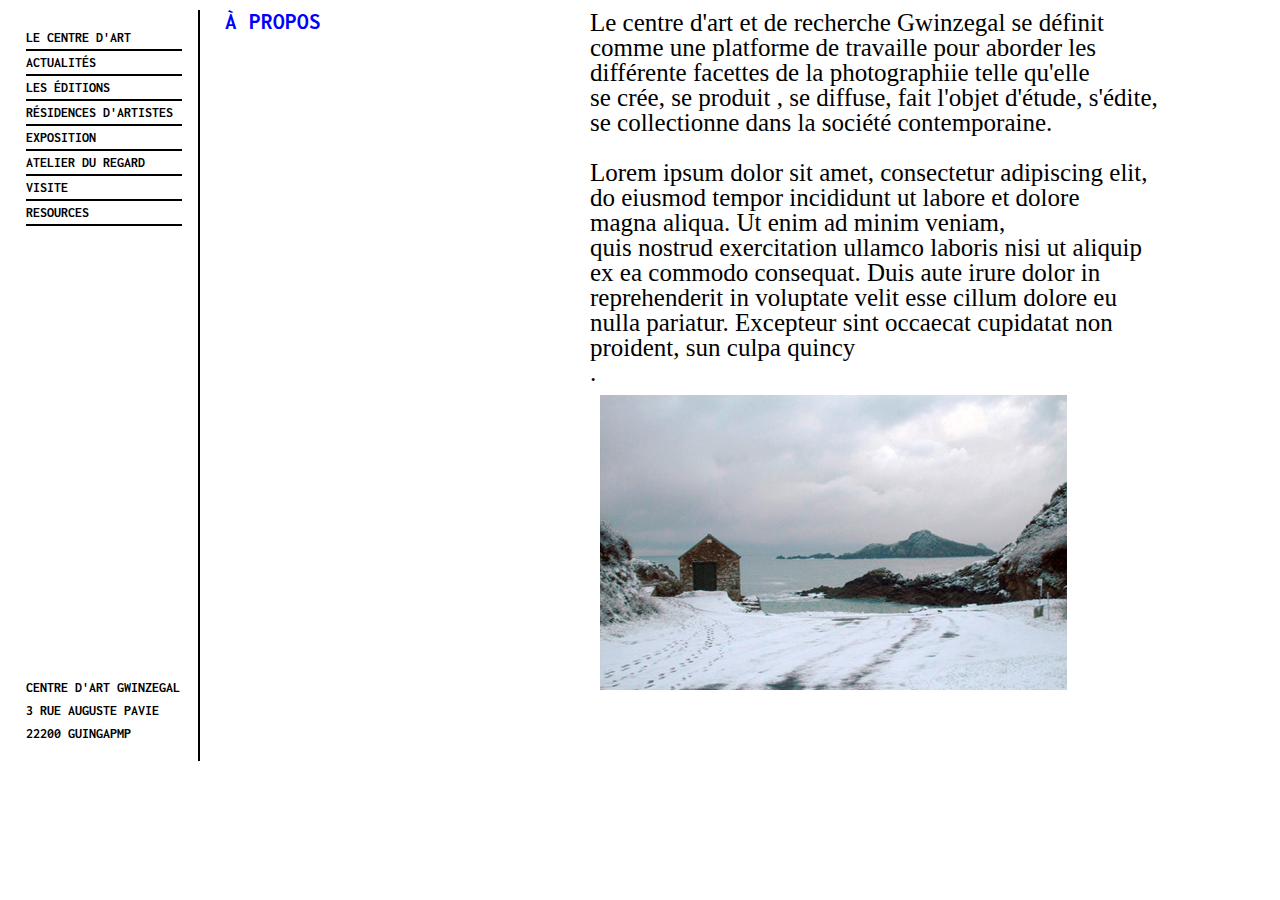
<file: page1/index.html>
<!DOCTYPE html>
<html lang="en">

<head>
    <meta charset="UTF-8">
    <meta name="viewport" content="width=device-width, initial-scale=1.0">
    <link href="https://fonts.googleapis.com/css?family=Inconsolata&display=swap" rel="stylesheet">
    <link rel="stylesheet" href="https://cdnjs.cloudflare.com/ajax/libs/font-awesome/5.12.1/css/all.min.css" integrity="sha256-mmgLkCYLUQbXn0B1SRqzHar6dCnv9oZFPEC1g1cwlkk=" crossorigin="anonymous" />
    <link rel="stylesheet" href="style.css">
    <title>Document</title>
</head>

<body id="b">


    <div id="croix" class="closebtn" onclick="closeNav()">
        <i class="fas fa-times"></i>
    </div>


    <div class="sidebar-right " id="mySidebar">
        <a href="javascript:void(0)" class="openbtn" id="bars" onclick="openNav()">☰</a>
        <div id="main">
            <ul class="blue" id="main2">
                <li><a href="#">le centre d'art</a></li>
                <li><a href="#">actualités</a></li>
                <li><a href="#">les éditions</a></li>
                <li><a href="#">résidences d'artistes</a></li>
                <li><a href="#">exposition</a></li>
                <li><a href="#">atelier du regard</a></li>
                <li><a href="#">visite</a></li>
                <li><a href="#">resources</a></li>


            </ul>

            <section class="lava" id='rotate'>
                <p>centre d'art gwinzegal</p>
            </section>

            <section class="bas" id="no-rotate">
                <p>centre d'art gwinzegal<br>3 rue auguste pavie<br> 22200 guingapmp</p>
            </section>
        </div>

    </div>




    <section class="title" id='propos'>
        <h2>à propos</h2>
    </section>

    <section class='content'>

        <p>Le centre d'art et de recherche Gwinzegal se définit<br> comme une platforme de travaille pour aborder les différente facettes de la photographiie telle qu'elle <br>se crée, se produit , se diffuse, fait l'objet d'étude, s'édite, <br>se collectionne
            dans la société contemporaine.<br>

            <br>Lorem ipsum dolor sit amet, consectetur adipiscing elit,<br> do eiusmod tempor incididunt ut labore et dolore<br> magna aliqua. Ut enim ad minim veniam,<br> quis nostrud exercitation ullamco laboris nisi ut aliquip <br>ex ea commodo consequat.
            Duis aute irure dolor in reprehenderit in voluptate velit esse cillum dolore eu <br> nulla pariatur. Excepteur sint occaecat cupidatat non proident, sun culpa quincy<br> .

        </p>

        <div class="img">
            <img src="./img/img1.bmp" alt="img">
        </div>

        </p>

    </section>


    <section class="lang">

        <section class="a"></section>
        <section class="b"></section>
        <section class="c">

        </section>
        <section class="d">
            <h4>EN</h4>

            <div class="vertical">
                <h4>follow</h4>
            </div>

        </section>

    </section>

    <script>
        function openNav() {
            document.getElementById("mySidebar").style.width = "188px";
            document.getElementById("main2").style.display = "block";
            document.getElementById('croix').style.display = "block";
            document.getElementById('bars').style.display = "none";
            document.getElementById('rotate').style.display = 'none';
            document.getElementById('no-rotate').style.display = 'block';
            document.getElementById("b").style.transform = 'translateX(+11px)';
            
        }

        function closeNav() {
            document.getElementById('croix').style.display = "none";
            document.getElementById("main2").style.display = "none";
            document.getElementById('mySidebar').style.width = '77px';
            document.getElementById('bars').style.display = "block";
            document.getElementById('rotate').style.display = 'block';
            document.getElementById('no-rotate').style.display = "none";

            document.getElementById("b").style.transform = 'translateX(-33px)';


        }
        
    </script>



</body>

</html>
</file>
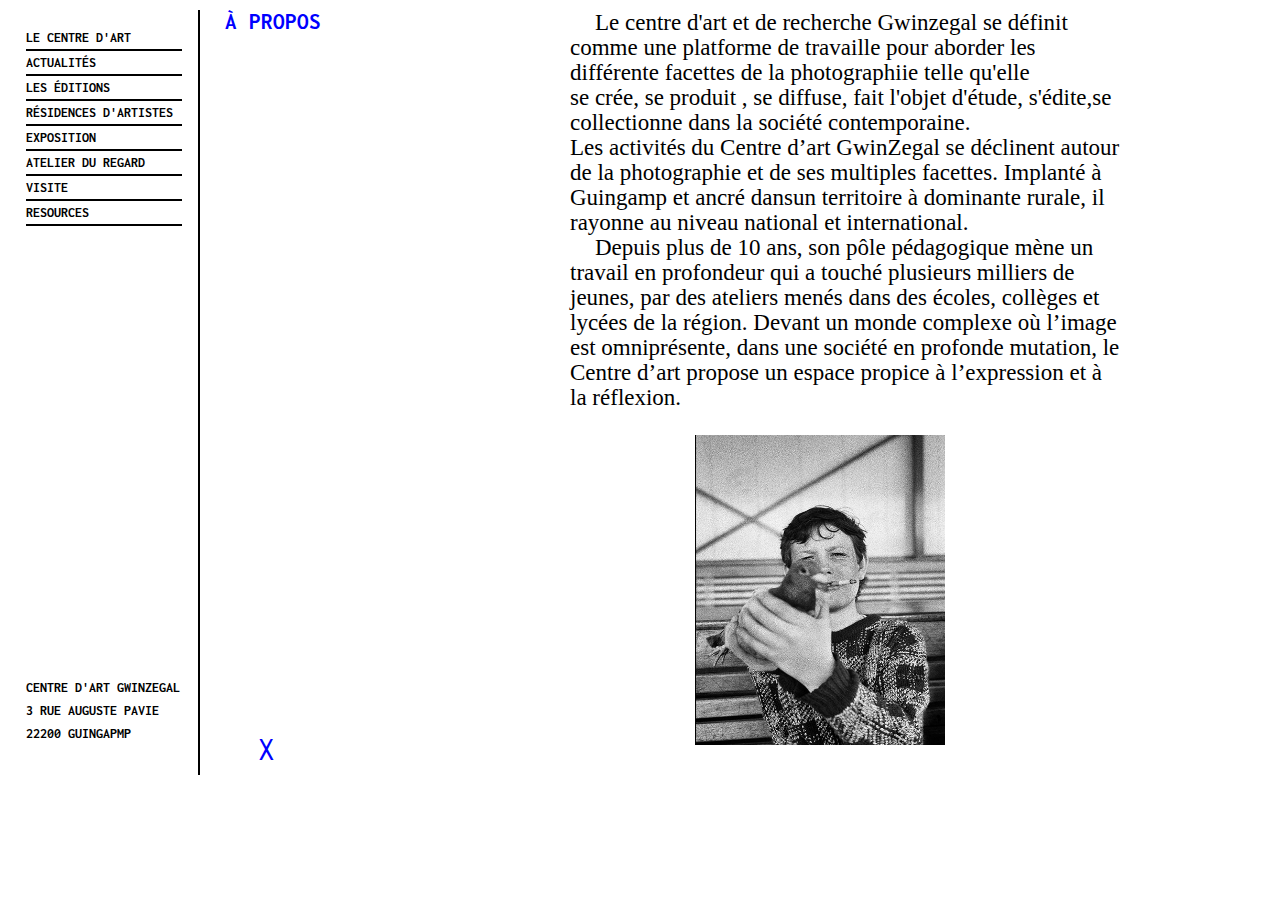
<file: page2/index.html>
<!DOCTYPE html>
<html lang="en">
<head>
    <meta charset="UTF-8">
    <meta name="viewport" content="width=device-width, initial-scale=1.0">
    <link href="https://fonts.googleapis.com/css?family=Inconsolata&display=swap" rel="stylesheet">
    <link rel="stylesheet" href="https://cdnjs.cloudflare.com/ajax/libs/font-awesome/5.12.1/css/all.min.css" 
    integrity="sha256-mmgLkCYLUQbXn0B1SRqzHar6dCnv9oZFPEC1g1cwlkk=" crossorigin="anonymous" />
    <link rel="stylesheet" href="style.css">
    <title>Document</title>
</head>
<body>
      
    
   
   
       
        <div class="sidebar-right " id="mySidebar">
            <a href="javascript:void(0)" class="openbtn" id="bars" onclick="openNav()">☰</a>
                <div id="main">
                            <ul class="blue">
                                    <li><a href="#">le centre d'art</a></li>
                                    <li><a href="#">actualités</a></li>
                                    <li><a href="#">les éditions</a></li>
                                    <li><a href="#">résidences d'artistes</a></li>
                                    <li><a href="#">exposition</a></li>
                                    <li><a href="#">atelier du regard</a></li>
                                    <li><a href="#">visite</a></li>
                                    <li><a href="#">resources</a></li>
                                    
                                    
                            </ul>

                            <section  class="lava" >
                                <p id="rotate">centre d'art gwinzegal</p>
                          
                            </section> 
                           
                            <section class="bas">
                                centre d'art gwinzegal<br>3 rue auguste pavie<br>
                                22200 guingapmp
                            </section>    
                </div>
                        
        </div>
        



            <section class="title" id='propos'>

                <h2>à propos</h2>

                
                <div id="croix-bas" class="closebtn" >
                  <p>X</p>
               
                </div> 
            </section>

            <section class='content'>

                <p>Le centre d'art et de recherche Gwinzegal se définit<br> comme une platforme de travaille pour aborder les différente facettes
                    de la photographiie telle qu'elle <br>se crée, se produit , se diffuse,
                fait l'objet d'étude, s'édite,se collectionne dans la société contemporaine.
               <p></p> Les activités du Centre d’art GwinZegal se déclinent autour de la photographie et de ses multiples facettes. 
                Implanté à Guingamp et ancré dansun territoire à dominante rurale, il rayonne au niveau national et international.</p> 
                <p> Depuis plus de 10 ans, son pôle pédagogique mène un travail en profondeur qui 
                a touché plusieurs milliers de jeunes, par des ateliers menés dans des écoles, collèges et lycées de la région. Devant un monde complexe où l’image est omniprésente, 
                dans une société en profonde mutation, le Centre d’art propose un espace propice à l’expression et à la réflexion.<p>
                         
                </p>

                     <div class="img">
                        <img src="./img/img2.bmp" alt="img" style="width: 300;
                        height: 360px;">
                    </div>

                </p>
                
            </section>


            <section class="lang">

                <section class="a"></section>
                <section class="b"></section>
                <section class= "c">
                    
                </section>
                <section class="d">
                    <h4>EN</h4>

                    <div class="vertical">
                        <h4>follow</h4>
                    </div>
                    
                </section>

            </section>

            <script>
                function openNav() {
                  document.getElementById("mySidebar").style.width = "188px";
                  document.getElementById("main").style.display = "block";
                  document.getElementById('croix').style.display = "block";
                  document.getElementById('bars').style.display ="none";
                  document.getElementById('rotate').style.display = "none";

                }
                
                function closeNav() {
                  document.getElementById('croix').style.display="none";
                  document.getElementById("main").style.display= "none";
                  document.getElementById('mySidebar').style.width = '77px';
                  document.getElementById('bars').style.display ="block";
                  document.getElementsById('rotate').style.display = 'block';
                  document.getElementById('rotate').style.writingMode = 'vertical-lr';
                  
                }
                </script>
          
           
    
</body>
</html>
</file>
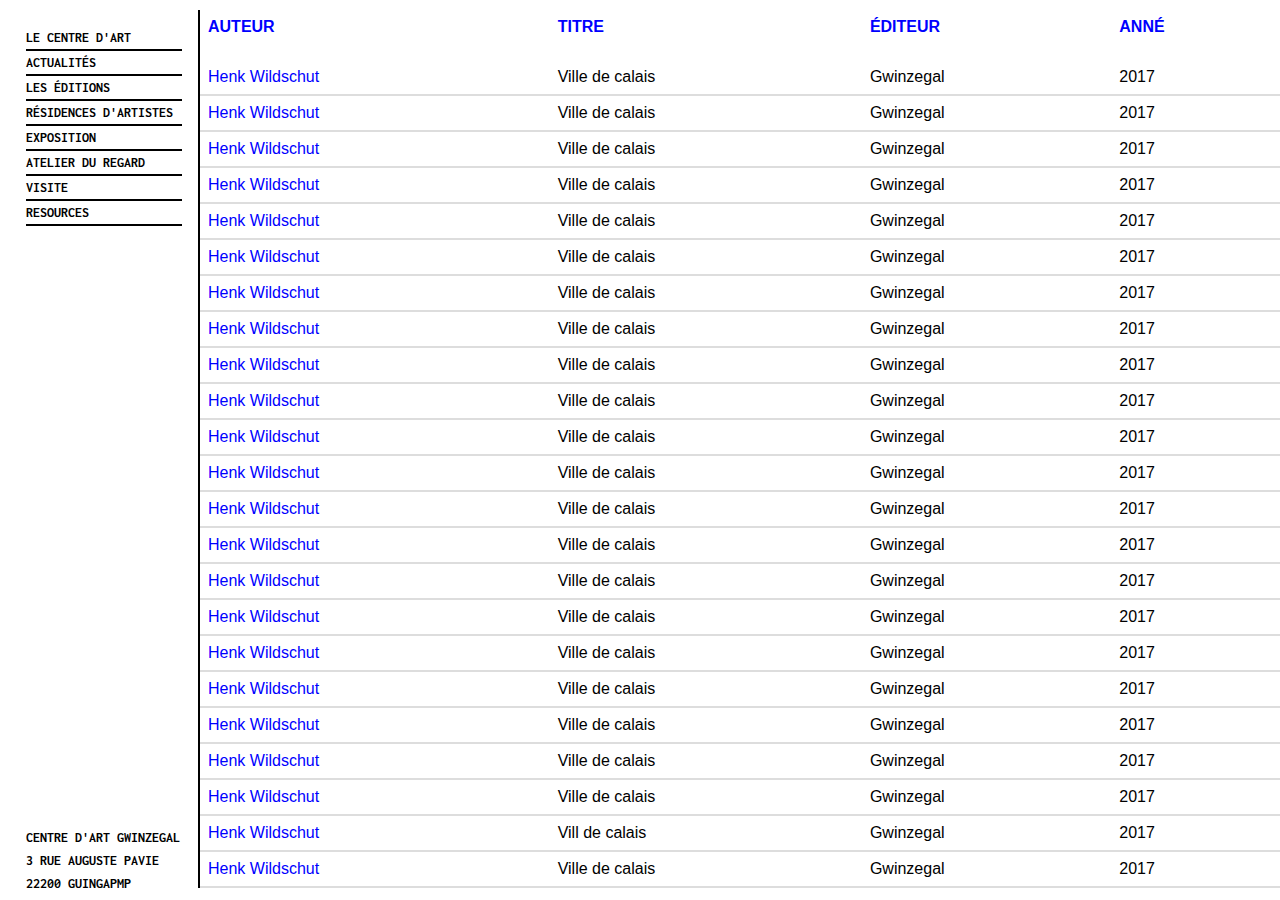
<file: page3/index.html>
<!DOCTYPE html>
<html lang="en">

<head>
    <meta charset="UTF-8">
    <meta name="viewport" content="width=device-width, initial-scale=1.0">
    <link href="https://fonts.googleapis.com/css?family=Inconsolata&display=swap" rel="stylesheet">
    <link rel="stylesheet" href="https://cdnjs.cloudflare.com/ajax/libs/font-awesome/5.12.1/css/all.min.css" integrity="sha256-mmgLkCYLUQbXn0B1SRqzHar6dCnv9oZFPEC1g1cwlkk=" crossorigin="anonymous" />
    <link rel="stylesheet" href="style.css">
    <title>Document</title>
</head>

<body id="b">


    <div id="croix" class="closebtn" onclick="closeNav()">
        <i class="fas fa-times"></i>
    </div>


    <div class="sidebar-right " id="mySidebar">
        <a href="javascript:void(0)" class="openbtn" id="bars" onclick="openNav()">☰</a>
        <div id="main">
            <ul class="blue" id="main2">
                <li><a href="#">le centre d'art</a></li>
                <li><a href="#">actualités</a></li>
                <li><a href="#">les éditions</a></li>
                <li><a href="#">résidences d'artistes</a></li>
                <li><a href="#">exposition</a></li>
                <li><a href="#">atelier du regard</a></li>
                <li><a href="#">visite</a></li>
                <li><a href="#">resources</a></li>


            </ul>

            <section class="lava" id='rotate'>
                <p>centre d'art gwinzegal</p>
            </section>

            <section class="bas" id="no-rotate">
                <p>centre d'art gwinzegal<br>3 rue auguste pavie<br> 22200 guingapmp</p>
            </section>
        </div>

    </div>
    <section class="table">
        

<table>
  <tr class="b">
    <th class="vide">auteur</th>
    <th class="vide">titre</th>
    <th class="vide">éditeur</th>
    <th class="vide">anné</th>
  </tr>
  <tr class="vide">
      <td class="vide" ></td>
      <td class="vide"></td>
      <td class="vide"></td>
      <td class="vide" ></td>
  </tr>
  <tr>
    <td class="manga">Henk Wildschut</td>
    <td >Ville de calais</td>
    <td >Gwinzegal</td>
    <td >2017</td>

  </tr>
  <tr>
    <td class="manga" >Henk Wildschut</td>
    <td >Ville de calais</td>
    <td>Gwinzegal</td>
    <td>2017</td>

  </tr>
  <tr>
    <td class="manga" >Henk Wildschut</td>
    <td>Ville de calais</td>
    <td>Gwinzegal</td>
    <td>2017</td>

  </tr>
  <tr>
    <td class="manga" >Henk Wildschut</td>
    <td>Ville de calais</td>
    <td>Gwinzegal</td>
    <td>2017</td>

  </tr>
  <tr>
    <td class="manga">Henk Wildschut</td>
    <td>Ville de calais</td>
    <td>Gwinzegal</td>
    <td>2017</td>

  </tr>
  <tr>
    <td class="manga">Henk Wildschut</td>
    <td>Ville de calais</td>
    <td>Gwinzegal</td>
    <td>2017</td>

  </tr>
  <tr>
    <td class="manga">Henk Wildschut</td>
    <td>Ville de calais</td>
    <td>Gwinzegal</td>
    <td>2017</td>

  </tr>
  <tr>
    <td class="manga">Henk Wildschut</td>
    <td>Ville de calais</td>
    <td>Gwinzegal</td>
    <td>2017</td>

  </tr>
  <tr>
    <td class="manga">Henk Wildschut</td>
    <td>Ville de calais</td>
    <td>Gwinzegal</td>
    <td>2017</td>

  </tr>
  <tr>
    <td class="manga">Henk Wildschut</td>
    <td>Ville de calais</td>
    <td>Gwinzegal</td>
    <td>2017</td>

  </tr>
  <tr>
    <td class="manga">Henk Wildschut</td>
    <td>Ville de calais</td>
    <td>Gwinzegal</td>
    <td>2017</td>

  </tr>
  <tr>
    <td class="manga">Henk Wildschut</td>
    <td>Ville de calais</td>
    <td>Gwinzegal</td>
    <td>2017</td>

  </tr>
  <tr>
    <td class="manga" >Henk Wildschut</td>
    <td>Ville de calais</td>
    <td>Gwinzegal</td>
    <td>2017</td>

  </tr>
  <tr>
    <td class="manga">Henk Wildschut</td>
    <td>Ville de calais</td>
    <td>Gwinzegal</td>
    <td>2017</td>

  </tr>
  <tr>
    <td class="manga">Henk Wildschut</td>
    <td>Ville de calais</td>
    <td>Gwinzegal</td>
    <td>2017</td>

  </tr>
  <tr>
    <td class="manga" >Henk Wildschut</td>
    <td>Ville de calais</td>
    <td>Gwinzegal</td>
    <td>2017</td>

  </tr>
  <tr>
    <td class="manga">Henk Wildschut</td>
    <td>Ville de calais</td>
    <td>Gwinzegal</td>
    <td>2017</td>

  </tr>
  <tr>
    <td class="manga">Henk Wildschut</td>
    <td>Ville de calais</td>
    <td>Gwinzegal</td>
    <td>2017</td>

  </tr>
  <tr>
    <td class="manga">Henk Wildschut</td>
    <td>Ville de calais</td>
    <td>Gwinzegal</td>
    <td>2017</td>

  </tr>
  <tr>
    <td class="manga">Henk Wildschut</td>
    <td>Ville de calais</td>
    <td>Gwinzegal</td>
    <td>2017</td>

  </tr>
  <tr>
    <td class="manga">Henk Wildschut</td>
    <td>Ville de calais</td>
    <td>Gwinzegal</td>
    <td>2017</td>

  </tr>
  <tr>
    <td class="manga" >Henk Wildschut</td>
    <td>Vill de calais</td>
    <td>Gwinzegal</td>
    <td>2017</td>

  </tr>
  <tr>
    <td class="manga" >Henk Wildschut</td>
    <td>Ville de calais</td>
    <td>Gwinzegal</td>
    <td>2017</td>

  </tr>

</table>


    </section>






    <section class="lang">

        <section class="a"></section>
        <section class="b"></section>
        <section class="c">

        </section>
        <section class="d">
            <h4>EN</h4>

            <div class="vertical">
                <h4>follow</h4>
            </div>

        </section>

    </section>

    <script>
        function openNav() {
            document.getElementById("mySidebar").style.width = "188px";
            document.getElementById("main2").style.display = "block";
            document.getElementById('croix').style.display = "block";
            document.getElementById('bars').style.display = "none";
            document.getElementById('rotate').style.display = 'none';
            document.getElementById('no-rotate').style.display = 'block';
            document.getElementById("b").style.transform = 'translateX(+11px)';
            
        }

        function closeNav() {
            document.getElementById('croix').style.display = "none";
            document.getElementById("main2").style.display = "none";
            document.getElementById('mySidebar').style.width = '77px';
            document.getElementById('bars').style.display = "block";
            document.getElementById('rotate').style.display = 'block';
            document.getElementById('no-rotate').style.display = "none";

            document.getElementById("b").style.transform = 'translateX(-33px)';


        }
        
    </script>



</body>

</html>
</file>
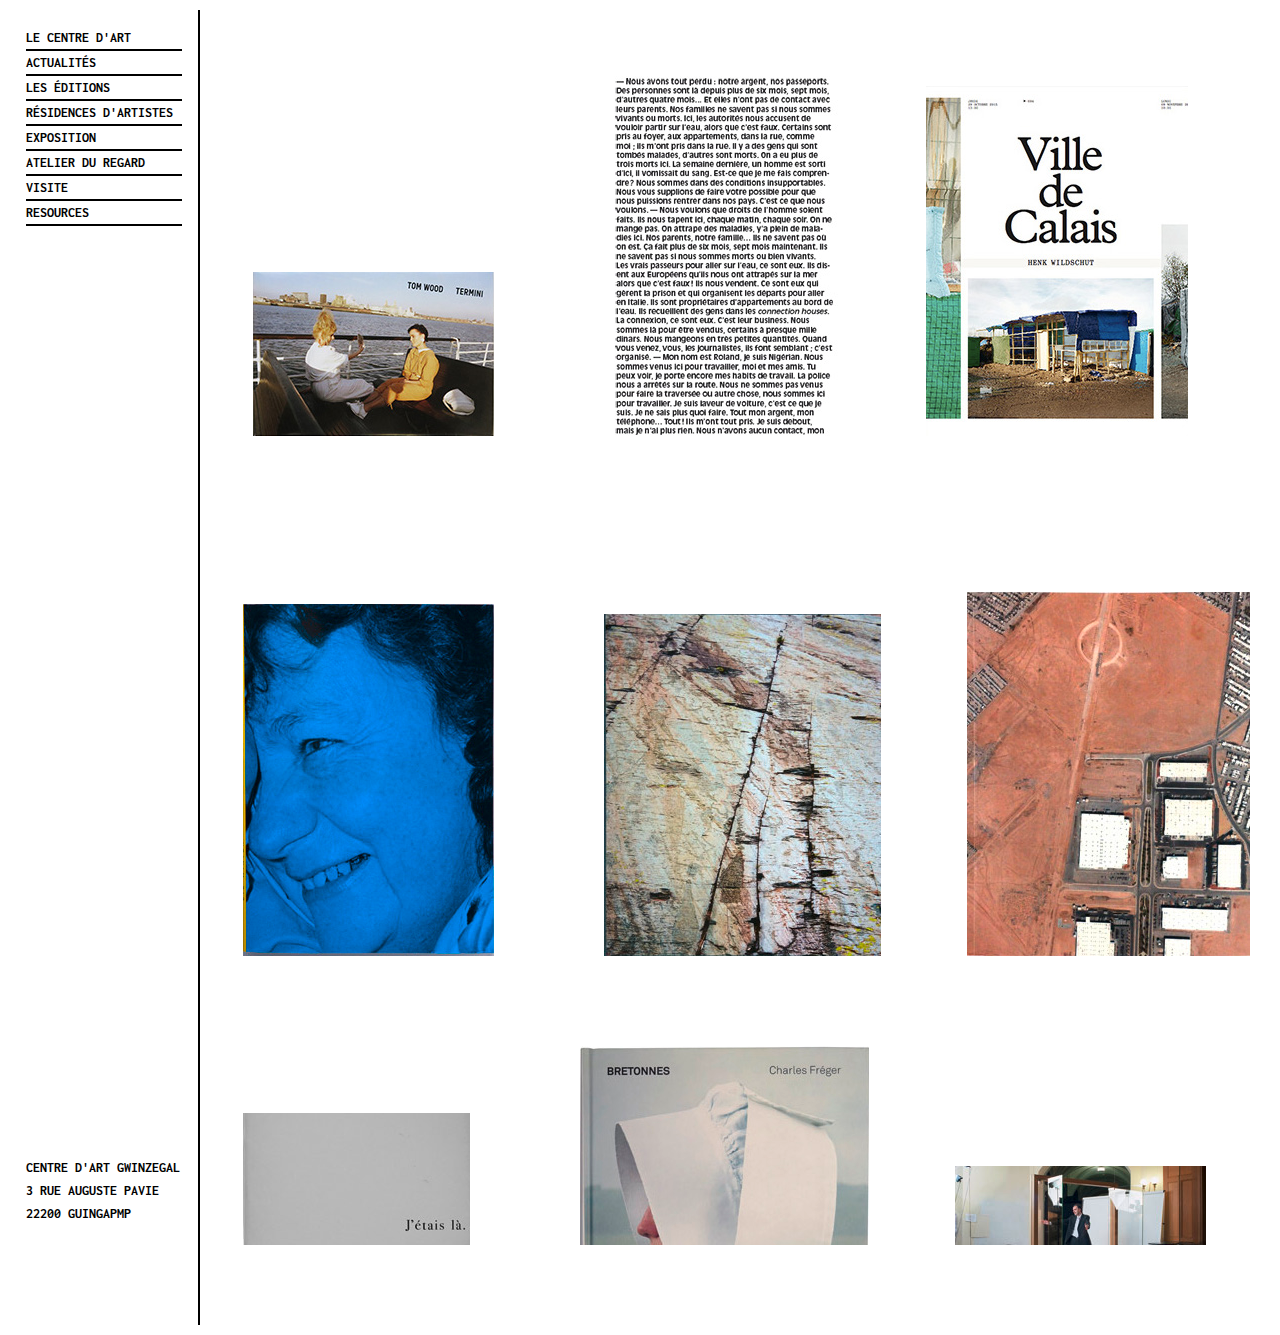
<file: page4/index.html>
<!DOCTYPE html>
<html lang="en">

<head>
    <meta charset="UTF-8">
    <meta name="viewport" content="width=device-width, initial-scale=1.0">
    <link href="https://fonts.googleapis.com/css?family=Inconsolata&display=swap" rel="stylesheet">
    <link rel="stylesheet" href="https://cdnjs.cloudflare.com/ajax/libs/font-awesome/5.12.1/css/all.min.css" integrity="sha256-mmgLkCYLUQbXn0B1SRqzHar6dCnv9oZFPEC1g1cwlkk=" crossorigin="anonymous" />
    <link rel="stylesheet" href="style.css">
    <title>Document</title>
</head>

<body id="b">


    <div id="croix" class="closebtn" onclick="closeNav()">
        <i class="fas fa-times"></i>
    </div>


    <div class="sidebar-right " id="mySidebar">
        <a href="javascript:void(0)" class="openbtn" id="bars" onclick="openNav()">☰</a>
        <div id="main">
            <ul class="blue" id="main2">
                <li><a href="#">le centre d'art</a></li>
                <li><a href="#">actualités</a></li>
                <li><a href="#">les éditions</a></li>
                <li><a href="#">résidences d'artistes</a></li>
                <li><a href="#">exposition</a></li>
                <li><a href="#">atelier du regard</a></li>
                <li><a href="#">visite</a></li>
                <li><a href="#">resources</a></li>


            </ul>

            <section class="lava" id='rotate'>
                <p>centre d'art gwinzegal</p>
            </section>

            <section class="bas" id="no-rotate">
                <p>centre d'art gwinzegal<br>3 rue auguste pavie<br> 22200 guingapmp</p>
            </section>
        </div>

    </div>




    <section class='content'>

    <span class="cont">
        <div class="img">
            <img src="./img/img1.bmp" alt="img">
        </div>


        <div class="img2">
            <img src="./img/img2.bmp" alt="img">
        </div>
        

        
        <span class="img3">
            <img src="./img/img3.bmp" alt="img">
        </span>

        
       
    </span>
    <span class="cont">
        <div class="img4">
            <img src="./img/img4.bmp" alt="img">
        </div>


        <div class="img2">
            <img src="./img/img5.bmp" alt="img">
        </div>
        

        
        <span class="img3">
            <img src="./img/img6.bmp" alt="img">
        </span>

        
       
    </span>

    <span class="cont">
        <div class="img7">
            <img src="./img/img7.bmp" alt="img">
        </div>


        <div class="img2">
            <img src="./img/img8.bmp" alt="img">
        </div>
        

        
        <span class="img3">
            <img src="./img/img9.bmp" alt="img">
        </span>

        
       
    </span>


        

    </section>


    <section class="lang">

        <section class="a"></section>
        <section class="b"></section>
        <section class="c">

        </section>
        <section class="d">
            <h4>EN</h4>

            <div class="vertical">
                <h4>follow</h4>
            </div>

        </section>

    </section>

    <script>
        function openNav() {
            document.getElementById("mySidebar").style.width = "188px";
            document.getElementById("main2").style.display = "block";
            document.getElementById('croix').style.display = "block";
            document.getElementById('bars').style.display = "none";
            document.getElementById('rotate').style.display = 'none';
            document.getElementById('no-rotate').style.display = 'block';
            document.getElementById("b").style.transform = 'translateX(+11px)';
            
        }

        function closeNav() {
            document.getElementById('croix').style.display = "none";
            document.getElementById("main2").style.display = "none";
            document.getElementById('mySidebar').style.width = '77px';
            document.getElementById('bars').style.display = "block";
            document.getElementById('rotate').style.display = 'block';
            document.getElementById('no-rotate').style.display = "none";

            document.getElementById("b").style.transform = 'translateX(-33px)';


        }
        
    </script>



</body>

</html>
</file>
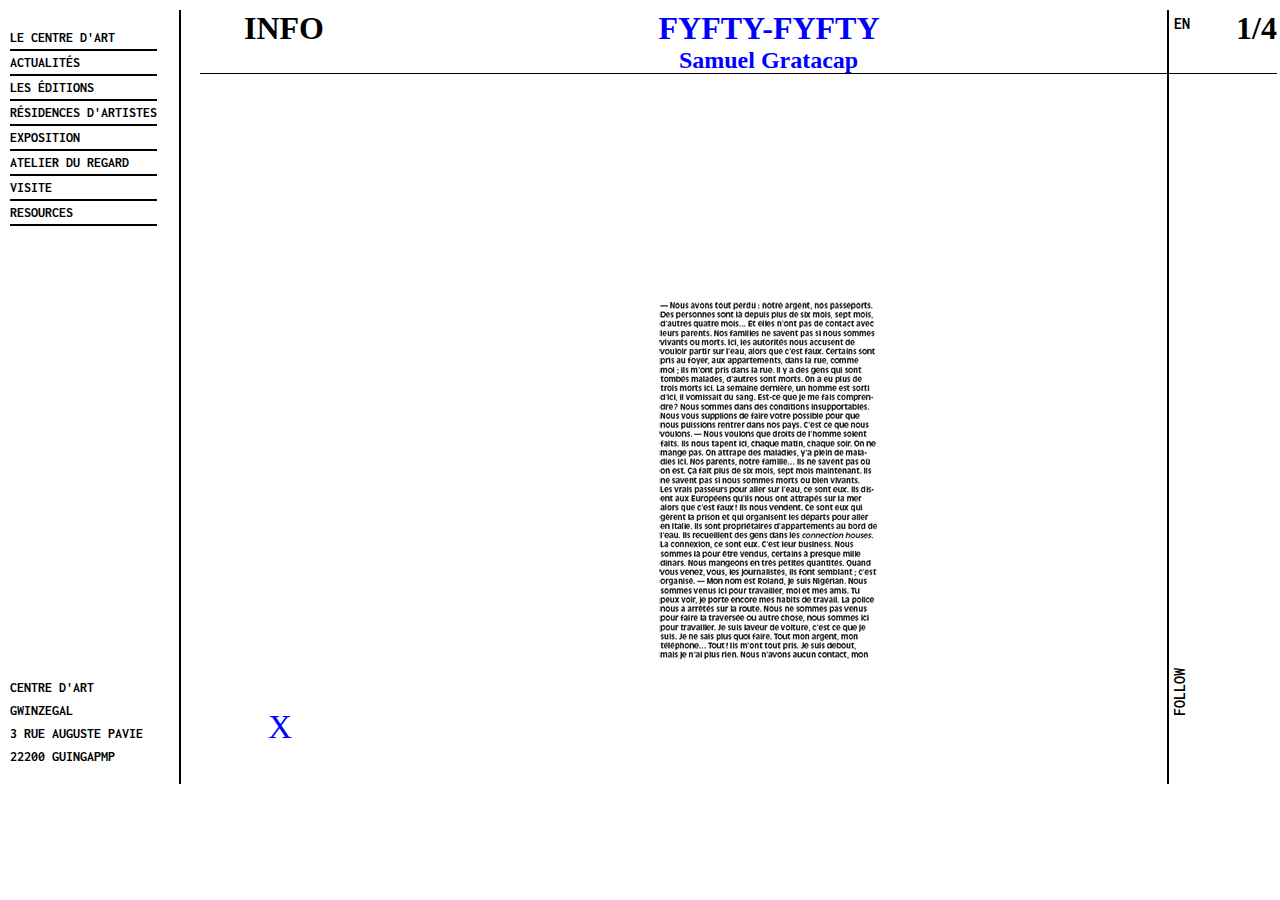
<file: page5/index.html>
<!DOCTYPE html>
<html lang="en">
<head>
    <meta charset="UTF-8">
    <meta name="viewport" content="width=device-width, initial-scale=1.0">
    <link href="https://fonts.googleapis.com/css?family=Inconsolata&display=swap" rel="stylesheet">
    <link rel="stylesheet" href="https://cdnjs.cloudflare.com/ajax/libs/font-awesome/5.12.1/css/all.min.css" 
    integrity="sha256-mmgLkCYLUQbXn0B1SRqzHar6dCnv9oZFPEC1g1cwlkk=" crossorigin="anonymous" />
    <link rel="stylesheet" href="style.css">
    <title>Document</title>
</head>
<body>
      
    
   
   
       
        <div class="sidebar-right " id="mySidebar">
            <a href="javascript:void(0)" class="openbtn" id="bars" onclick="openNav()">☰</a>
                <div id="main">
                            <ul class="blue">
                                    <li><a href="#">le centre d'art</a></li>
                                    <li><a href="#">actualités</a></li>
                                    <li><a href="#">les éditions</a></li>
                                    <li><a href="#">résidences d'artistes</a></li>
                                    <li><a href="#">exposition</a></li>
                                    <li><a href="#">atelier du regard</a></li>
                                    <li><a href="#">visite</a></li>
                                    <li><a href="#">resources</a></li>
                                    
                                    
                            </ul>

                            <section  class="lava" >
                                <p id="rotate">centre d'art gwinzegal</p>
                          
                            </section> 
                           
                            <section class="bas">
                                centre d'art gwinzegal<br>3 rue auguste pavie<br>
                                22200 guingapmp
                            </section>    
                </div>
                        
        </div>
        



        



                
                <div id="croix-bas" class="closebtn" >
                  <p>X</p>
               
                </div> 
           
      
            <section class='conti'>
                <div class="aa">
                    <h1>INFO</h1>
                </div>
                <div class="bb">
                    <h1>FYFTY-FYFTY</h1>
                    <h2>Samuel Gratacap</h2>
                </div>
                <div class="cc">
                    <h1>1/4</h1>
                </div>

      
            </section>

        <div class="img">
            <img src="./img/img1.bmp" alt="img">
        </div>
            
      

        
            <section class="lang">

                <section class="a"></section>
                <section class="b"></section>
                <section class= "c">
                    
                </section>
                <section class="d">
                    <h4>EN</h4>

                    <div class="vertical">
                        <h4>follow</h4>
                    </div>
                    
                </section>

            </section>

            <script>
                function openNav() {
                  document.getElementById("mySidebar").style.width = "188px";
                  document.getElementById("main").style.display = "block";
                  document.getElementById('croix').style.display = "block";
                  document.getElementById('bars').style.display ="none";
                  document.getElementById('rotate').style.display = "none";

                }
                
                function closeNav() {
                  document.getElementById('croix').style.display="none";
                  document.getElementById("main").style.display= "none";
                  document.getElementById('mySidebar').style.width = '77px';
                  document.getElementById('bars').style.display ="block";
                  document.getElementsById('rotate').style.display = 'block';
                  document.getElementById('rotate').style.writingMode = 'vertical-lr';
                  
                }
                </script>
          
           
    
</body>
</html>
</file>
<file: page1/style.css>
* {
    box-sizing: border-box;
    margin: 0;
    padding: 0;
}

html{
    width: 100%;
}
body {
    width: 100%;
    display: grid;
    grid-template-columns: 190px 390px 600px 140px;
    background-color: rgba(255, 255, 255, 0.8);
    padding: 10px;
    
}

a {
    color: black;
    text-decoration: none;
}

a:hover {
    color: blue;
}

ul {
    list-style: none;
}

li {
    border-bottom: 2px solid black;
}

.content {
    width: 100%;
    font-family: 'Times New Roman', Times, serif;
    font-size: 25px;
    line-height: 25px;
}

h2 {
    padding-left: 25px;
}

.title {
    font-family: 'Inconsolata', monospace;
    font-size: 15px;
    color: blue;
    text-transform: uppercase;
    position: relative;
}

.sidebar-right {
    font-family: 'Inconsolata', monospace;
    text-decoration: none;
    font-weight: bold;
    font-size: 14px;
    line-height: 23px;
    border-right: 2px solid black;
    text-transform: uppercase;
}

.burger {
    cursor: pointer;
    position: absolute;
    z-index: 2;
    top: 20px;
    display: none;
}

.closebtn {
    cursor: pointer;
    position: absolute;
    z-index: auto;
    margin-top: 216px;
}

.bas {
    margin-top: 450px;
}

.img {
    width: auto;
    padding: 10px;
}

.lang {
    width: auto;
    height: auto;
    display: grid;
    grid-template-columns: auto auto auto 23px;
    font-family: 'Inconsolata', monospace, sans-serif;
    padding-left: 5px;
}

.d {
    border-left: 1px solid black;
}

h4 {
    padding: 5px;
}

.vertical h4 {
    transform: rotate(-90deg);
    text-transform: uppercase;
    position: relative;
    top: 657px;
}

.sidebar-right .closebtn {
    position: absolute;
    top: 0;
    right: 25px;
    font-size: 36px;
    margin-left: 50px;
}

.openbtn {
    cursor: pointer;
    position: absolute;
    
    font-size: 20px;
    color: #333;
    padding: 10px 15px;
    border: none;
}

#bars {
    position: fixed;
    display: none;
padding: 33px;
}

#rotate {
    display: none;
    width: 200px;
    position: relative;
    top: 50vh;
    right: 70px;
    transform: rotate(-90deg);
}

#main {
    transition: margin-left .5s;
    padding: 16px;
}

#croix i {
    color: blue;
    cursor: pointer;
    position: relative;
    top: left;
    margin-top: 89px;
    padding-left: 23px;
}

#no-rotate {
    display: block;
    /* transform: rotate(-90deg); */
}

#propos {
    position: relative;
}

@media (max-width:1200px){
   body{
       width: auto;
    grid-template-columns: 190px 800px 20px 20px;
   }
   .title{
       display:none;

   }
   
   .content{
       padding: 25px;
       overflow: hidden;
   }
}

@media (max-width:977px){
    body{
        grid-template-columns: 200px 550px 2px 0px;

    }

    .content{
        font-size: 20px;
        width: auto;
    
    }

    .lang{
        grid-gap: 44px;
    }

}
@media (max-width:300px){
 
    .main{
        display: none;
    }
    .lang{
        grid-gap:66px;
    }

}
</file>
<file: page2/style.css>
*{
    box-sizing: border-box;
    margin: 0;
    padding: 0;

}

body{
    width: 100%;
    display: grid;
    grid-template-columns: 190px 370px 550px 130px;
    

    background-color: rgba(255, 255, 255, 0.8);
    padding: 10px;
    
}
a{
    color: black;
    text-decoration: none;


}
a:hover{
    color: blue;
}
ul{
    list-style: none;

}
li {
    border-bottom: 2px solid black;
}

 .content {
    width: 100%;
    font-family: 'Times New Roman', Times, serif;
    
    font-size: 23px;
    line-height: 25px;


}

h2{
    padding-left: 25px;
}
.title{
    font-family:'Inconsolata', monospace;
    font-size: 15px;
    color: blue;
    text-transform: uppercase;
}

.sidebar-right{
    
    font-family:'Inconsolata', monospace;
    text-decoration: none;
    font-weight: bold;
     font-size: 14px;
    line-height: 23px;
    border-right: 2px solid black;
    text-transform: uppercase;

}
.burger{
    cursor: pointer;
    position: absolute;
    z-index: 2;
    top: 20px;
    display: none;


}

.closebtn{
    cursor: pointer;
    position: absolute;
    z-index: auto;
    margin-top: 216px;
}


.bas {
    display: flex;
    flex-direction: column;
    justify-content: end;

    margin-top: 450px;
  
}
.img img{
    
    width: 300px;
    height: 360px;
    align-items: center;
    margin-left: 100px;
    padding-left: 50px;
    padding: 25px;
}


 .lang{
    width: auto;
    height: auto;
    display: grid;
    grid-template-columns: auto auto auto 23px;
    font-family:'Inconsolata', monospace, sans-serif;
    
    padding-left: 5px;
       
    
}

.d{
    border-left: 2px solid black; 
}


h4{
 padding: 5px;


}
p{
    text-indent: 25px;
}

.vertical h4{
    text-transform: uppercase;
    transform: rotate(-90deg);

    position: relative;
    top: 660px;

    
    
    
}

.sidebar-right .closebtn {
    position: absolute;
    top: 0;
    right: 25px;
    font-size: 36px;
    margin-left: 50px;
  }

  .openbtn {
    cursor: pointer;
    position: absolute;
    font-size: 20px;

    
    color: #333;
    padding: 10px 15px;
    border: none;
  }
  #bars{
      display: none;
  }

  .lava{
    display: none;
    writing-mode: vertical-lr;
    text-orientation: upright;

  }



#main {
  transition: margin-left .5s;
  padding: 16px;
}

#croix i{
    color:blue;
cursor: pointer;
position: relative;
top: left;
margin-top: 89px;
padding-left: 23px;
}

#croix-bas p{
    color:blue;
cursor: pointer;
position: relative;
top: 450px;
font-size: 33px;
padding: 33px;

}

@media (max-width:1200px){
    body{
        width: auto;
     grid-template-columns: 190px 800px 20px 20px;
    }
    .title{
        display:none;
 
    }
    
    .content{
        padding: 25px;
        overflow: hidden;
    }
 }
 
 @media (max-width:977px){
     body{
         grid-template-columns: 200px 550px 2px 0px;
 
     }
 
     .content{
         font-size: 20px;
         width: auto;
     
     }
 
     .lang{
         grid-gap: 44px;
     }
 
 }
 @media (min-width:200px){
  
     .main{
         display: none;
     }
     .lang{
         grid-gap:66px;
     }
 
 }
</file>
<file: page3/style.css>
* {
    box-sizing: border-box;
    margin: 0;
    padding: 0;
}

html{
    width: 100%;
}
body {
    width: 100%;
    display: grid;
    grid-template-columns: 190px 1080px 55px 140px;
    background-color: rgba(255, 255, 255, 0.8);
    padding: 10px;
    
}

a {
    color: black;
    text-decoration: none;
}

a:hover {
    color: blue;
}

ul {
    list-style: none;
}

li {
    border-bottom: 2px solid black;
}

.content {
    width: 100%;
    font-family: 'Times New Roman', Times, serif;
    font-size: 25px;
    line-height: 25px;
}

h2 {
    padding-left: 25px;
}

.title {
    font-family: 'Inconsolata', monospace;
    font-size: 15px;
    color: blue;
    text-transform: uppercase;
    position: relative;
}

.sidebar-right {
    font-family: 'Inconsolata', monospace;
    text-decoration: none;
    font-weight: bold;
    font-size: 14px;
    line-height: 23px;
    border-right: 2px solid black;
    text-transform: uppercase;
}

.burger {
    cursor: pointer;
    position: absolute;
    z-index: 2;
    top: 20px;
    display: none;
}

.closebtn {
    cursor: pointer;
    position: absolute;
    z-index: auto;
    margin-top: 216px;
}

.bas {
    position: relative;
    top: 600px;
}

.img {
    width: auto;
    padding: 10px;
}

.lang {
    width: auto;
    height: auto;
    display: grid;
    grid-template-columns: auto auto auto 23px;
    font-family: 'Inconsolata', monospace, sans-serif;
    padding-left: 5px;
}

.d {
    border-left: 1px solid black;
}

h4 {
    padding: 5px;
}

.vertical h4 {
    transform: rotate(-90deg);
    text-transform: uppercase;
    position: relative;
    top: 800px;
}

.sidebar-right .closebtn {
    position: absolute;
    top: 0;
    right: 25px;
    font-size: 36px;
    margin-left: 50px;
}

.openbtn {
    cursor: pointer;
    position: absolute;
    
    font-size: 20px;
    color: #333;
    padding: 10px 15px;
    border: none;
}

#bars {
    position: fixed;
    display: none;
padding: 33px;
}

#rotate {
    display: none;
    width: 200px;
    position: relative;
    top: 50vh;
    right: 70px;
    transform: rotate(-90deg);
}

#main {
    transition: margin-left .5s;
    padding: 16px;
}

#croix i {
    color: blue;
    cursor: pointer;
    position: relative;
    top: left;
    margin-top: 89px;
    padding-left: 23px;
}

#no-rotate {
    display: block;
    /* transform: rotate(-90deg); */
}

#propos {
    position: relative;
}

@media (max-width:1200px){
   body{
       width: auto;
    grid-template-columns: 190px 800px 20px 20px;
   }
   .title{
       display:none;

   }
   
   .content{
       padding: 25px;
       overflow: hidden;
   }
}

@media (max-width:977px){
    body{
        grid-template-columns: 200px 550px 2px 0px;

    }

    .content{
        font-size: 20px;
        width: auto;
    
    }

    .lang{
        grid-gap: 44px;
    }

}
@media (max-width:300px){
 
    .main{
        display: none;
    }
    .lang{
        grid-gap:66px;
    }

}


table {
    font-family: arial, sans-serif;
    border-collapse: collapse;
    width: 100%;
  }
  
  td, th {
    border-bottom: 2px solid #dddddd;
    text-align: left;
    padding: 8px;
  }
  
  .b{
      color: blue;
      text-transform: uppercase;
  }
  .vide{
      border: none;
  }


  .manga{
      color: blue;
  }
</file>
<file: page4/style.css>
* {
    box-sizing: border-box;
    margin: 0;
    padding: 0;
}

html{
    width: 100%;
}
body {
    width: 100%;
    display: grid;
    grid-template-columns: 190px 1088px 44px 140px;
    background-color: rgba(255, 255, 255, 0.8);
    padding: 10px;
    
}

a {
    color: black;
    text-decoration: none;
}

a:hover {
    color: blue;
}

ul {
    list-style: none;
}

li {
    border-bottom: 2px solid black;
}

.content {
    width: 100%;
    font-family: 'Times New Roman', Times, serif;
    font-size: 25px;
    line-height: 25px;
}

h2 {
    padding-left: 25px;
}

.title {
    font-family: 'Inconsolata', monospace;
    font-size: 15px;
    color: blue;
    text-transform: uppercase;
    position: relative;
}

.sidebar-right {
    font-family: 'Inconsolata', monospace;
    text-decoration: none;
    font-weight: bold;
    font-size: 14px;
    line-height: 23px;
    border-right: 2px solid black;
    text-transform: uppercase;
}

.burger {
    cursor: pointer;
    position: absolute;
    z-index: 2;
    top: 20px;
    display: none;
}

.closebtn {
    cursor: pointer;
    position: absolute;
    z-index: auto;
    margin-top: 216px;
}

.bas {
    position: relative;
    top: 930px;
}

.img {
    width: auto;
    padding: 10px;
}

.lang {
    width: auto;
    height: auto;
    display: grid;
    grid-template-columns: auto auto auto 23px;
    font-family: 'Inconsolata', monospace, sans-serif;
    padding-left: 5px;
}

.d {
    border-left: 1px solid black;
}

h4 {
    padding: 5px;
}

.vertical h4 {
    transform: rotate(-90deg);
    text-transform: uppercase;
    position: relative;
    top: 1200px;
}

.sidebar-right .closebtn {
    position: absolute;
    top: 0;
    right: 25px;
    font-size: 36px;
    margin-left: 50px;
}

.openbtn {
    cursor: pointer;
    position: absolute;
    
    font-size: 20px;
    color: #333;
    padding: 10px 15px;
    border: none;
}

#bars {
    position: fixed;
    display: none;
padding: 33px;
}

#rotate {
    display: none;
    width: 200px;
    position: relative;
    top: 50vh;
    right: 70px;
    transform: rotate(-90deg);
}

#main {
    transition: margin-left .5s;
    padding: 16px;
}

#croix i {
    color: blue;
    cursor: pointer;
    position: relative;
    top: left;
    margin-top: 89px;
    padding-left: 23px;
}

#no-rotate {
    display: block;
    /* transform: rotate(-90deg); */
}

#propos {
    position: relative;
}

   
   
  


.cont{
    display: flex;
    align-items: baseline;
    padding-left: 33px;
    
}

img{
    padding: 10px;

}

.img1{
    margin-top: 77px;
    padding: 33px;
    width: 77px;
}
.img2{
    margin-left: 20px;

    
    padding-left: 70px;
    
 
}
.img3{

    margin: 66px;

    width: 77px;
}



@media (max-width:1200px){
    
    .cont{
        display: grid;
        grid-template-columns: repeat(2, 1fr);
   
    }
    .img3{
        padding-left: 222px;
    }
}

@media (max-width:900px){
    
    .cont{
        display: grid;
        grid-template-columns: repeat(1, 1fr);
   
    }
    
}
@media (max-width:400px){
    
    .cont{
        display: grid;
        
   
    }
    .sidebar-right{
        display: none;

    }
    #bars {
        position: absolute;
        display: block;
    padding: 33px;
    }

    
}
</file>
<file: page5/style.css>
*{
    box-sizing: border-box;
    margin: 0;
    padding: 0;

}

body{
    width: 100%;
    display: grid;
    grid-template-columns: 190px 370px 550px 130px;
    

    background-color: rgba(255, 255, 255, 0.8);
    padding: 10px;
    
}
a{
    color: black;
    text-decoration: none;


}
a:hover{
    color: blue;
}
ul{
    list-style: none;

}
li {
    border-bottom: 2px solid black;
}

 .content {
    width: 100%;
    font-family: 'Times New Roman', Times, serif;
    
    font-size: 23px;
    line-height: 25px;


}

h2{
    padding-left: 25px;
}
.title{
    font-family:'Inconsolata', monospace;
    font-size: 15px;
    color: blue;
    text-transform: uppercase;
}

.sidebar-right{
    
    font-family:'Inconsolata', monospace;
    text-decoration: none;
    font-weight: bold;
     font-size: 14px;
    line-height: 23px;
    border-right: 2px solid black;
    text-transform: uppercase;
    margin-right: 19px;

}
.burger{
    cursor: pointer;
    position: absolute;
    z-index: 2;
    top: 20px;
    display: none;


}

.closebtn{
    cursor: pointer;
    position: absolute;
    z-index: auto;
    margin-top: 216px;
}


.bas {
    display: flex;
    flex-direction: column;
    justify-content: end;

    margin-top: 450px;
  
}



 .lang{
    width: auto;
    height: auto;
    display: grid;
    grid-template-columns: auto auto auto 23px;
    font-family:'Inconsolata', monospace, sans-serif;
    width: 70px;
    padding-left: 5px;
       
    
}

.d{
    border-left: 2px solid black; 
}


h4{
 padding: 5px;


}
p{
    text-indent: 25px;
}

.vertical h4{
    text-transform: uppercase;
    transform: rotate(-90deg);

    position: relative;
    top: 660px;

    
    
    
}

.sidebar-right .closebtn {
    position: absolute;
    top: 0;
    right: 25px;
    font-size: 36px;
    margin-left: 50px;
  }

  .openbtn {
    cursor: pointer;
    position: absolute;
    font-size: 20px;

    
    color: #333;
    padding: 10px 15px;
    border: none;
  }
  #bars{
      display: none;
  }

  .lava{
    display: none;
    writing-mode: vertical-lr;
    text-orientation: upright;

  }



#main {
  transition: margin-left .5s;
  padding: 16px;
  
}

#croix i{
    color:blue;
cursor: pointer;
position: relative;
top: left;
margin-top: 89px;
padding-left: 23px;
}

#croix-bas p{
    color:blue;
cursor: pointer;
position: absolute;
margin-left: 200px;
top: 450px;
font-size: 33px;
padding: 33px;

}

#main{
    padding-right: 22px;
    padding-left: 0;
}

.conti{
    display: flex;
    width: 1077px;
    padding-left: 44px;
    text-align: center;
    justify-content: center;
    border-bottom: 1px solid black;
    height: 64px;
    
    
}
.aa{
    flex: 0;
    
}

.bb{
    color: blue;
    flex: 1;
    text-align: center;
}

.cc{
    flex: 0;
    padding-left: 22px;
}
h2{
    color: blue;
    margin-right: 26px;
}
.ligne{
    border-bottom: 2px solid black;
}
.sary{
    align-items: center;
}
.img img{
    position: absolute;

    top: 300px;
    margin-right: px;
    padding-left: 88px;
    


}
</file>
